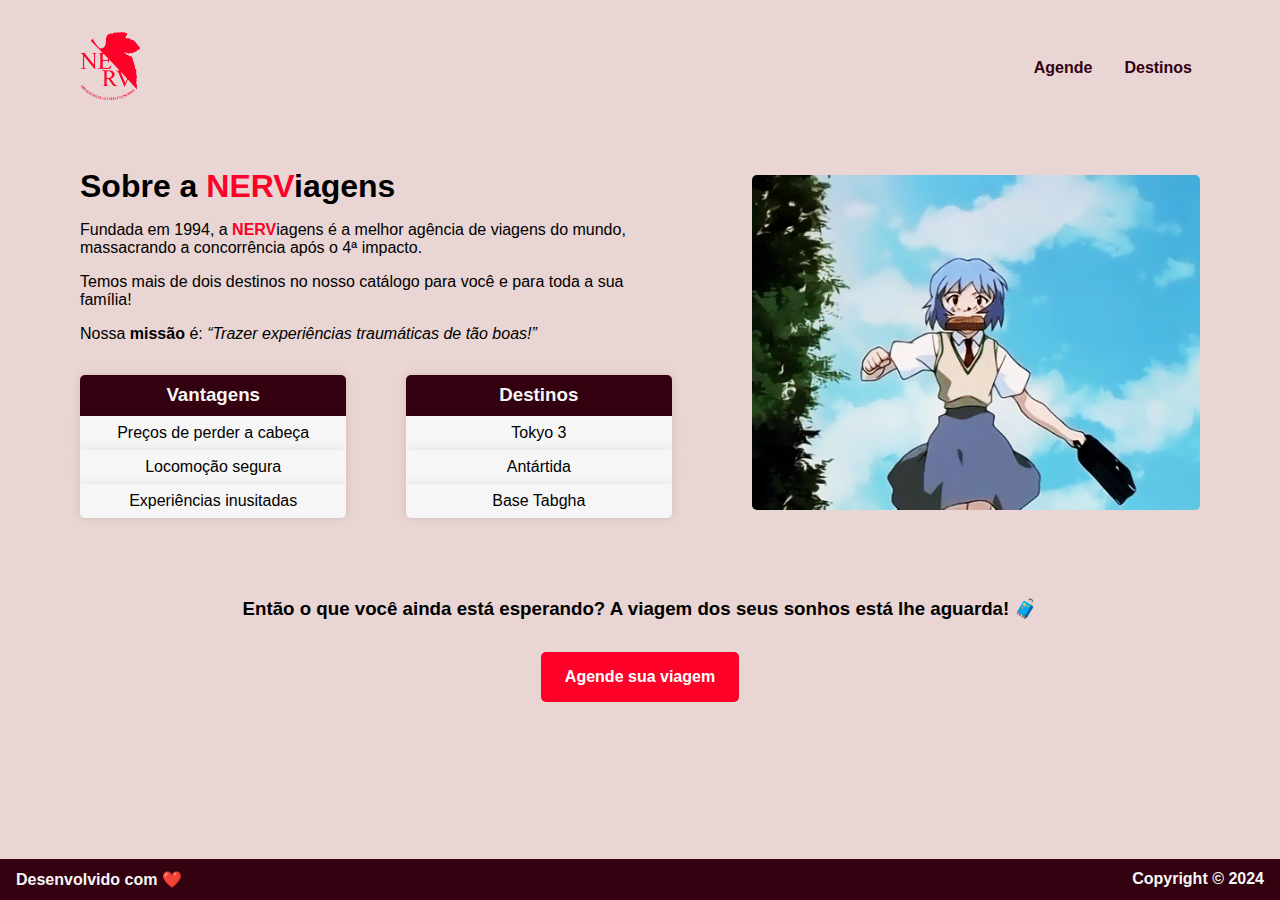
<file: index.html>
<!DOCTYPE html>
<html lang="pt_BR">
  <head>
    <meta charset="UTF-8" />
    <meta name="viewport" content="width=device-width, initial-scale=1.0" />
    <link rel="icon" type="image/icon type" href="../assets/nervlogo.png" />
    <title>NERViagens</title>
    <link rel="stylesheet" href="../styles/style.css" />
  </head>

  <body>
    <header class="cabecalho">
      <a href="index.html">
        <img
          class="cabecalho-logo"
          src="../assets/nervlogo.png"
          alt="Logo da NERV"
        />
      </a>

      <nav class="cabecalho-menu">
        <a class="cabecalho-menu-botao" href="agendamento.html"> Agende </a>
        <a class="cabecalho-menu-botao" href="destinos.html"> Destinos </a>
      </nav>
    </header>

    <main class="principal">
      <section class="principal-sobre">
        <div class="principal-sobre-informacoes">
          <div class="principal-sobre-informacoes-apresentacao">
            <h1>Sobre a <span>NERV</span>iagens</h1>
            <p>
              Fundada em 1994, a <strong><span>NERV</span></strong
              >iagens é a melhor agência de viagens do mundo, massacrando a
              concorrência após o 4ª impacto. <br />
            </p>
            <p>
              Temos mais de dois destinos no nosso catálogo para você e para
              toda a sua família!
            </p>
            <p>
              Nossa <strong>missão</strong> é:
              <em>“Trazer experiências traumáticas de tão boas!”</em>
            </p>
          </div>
          <div class="principal-sobre-informacoes-lista">
            <div class="principal-sobre-informacoes-lista-vantagem">
              <h3>Vantagens</h3>
              <p>Preços de perder a cabeça</p>
              <p>Locomoção segura</p>
              <p>Experiências inusitadas</p>
            </div>
            <div class="principal-sobre-informacoes-lista-destinos">
              <h3>Destinos</h3>
              <p>Tokyo 3</p>
              <p>Antártida</p>
              <p>Base Tabgha</p>
            </div>
          </div>
        </div>
        <img
          class="principal-sobre-gif"
          src="../assets/rei.gif"
          alt="Garota correndo com maleta na mão"
        />
      </section>

      <div class="principal-chamada">
        <h3>
          Então o que você ainda está esperando? A viagem dos seus sonhos está
          lhe aguarda! 🧳
        </h3>
        <a class="principal-chamada-agendar" href="agendamento.html">
          Agende sua viagem
        </a>
      </div>
    </main>

    <footer class="rodape">
      <p>Desenvolvido com ❤️</p>
      <p>Copyright &#169; 2024</p>
    </footer>
  </body>
</html>
</file>
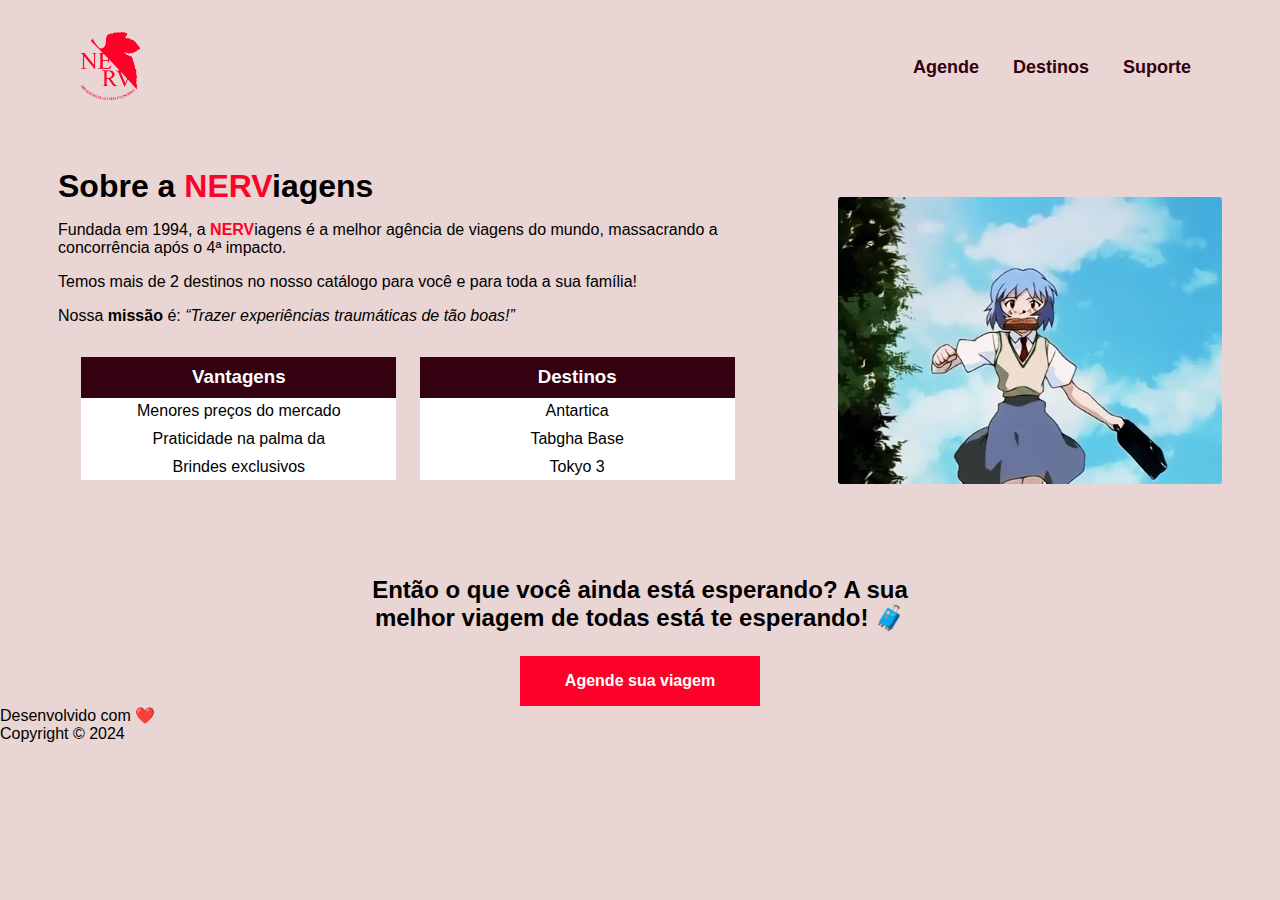
<file: app/index.html>
<!DOCTYPE html>
<html lang="pt_BR">

<head>
  <meta charset="UTF-8">
  <link rel="icon" type="image/icon type" href="../public/nervlogo.png" />
  <title>NERViagens</title>
  <link rel="stylesheet" href="../style/style.css" />
</head>

<body>
  <header>
    <div class="logo">
      <a href="index.html">
        <img src="../public/nervlogo.png" alt="Logo da NERV">
      </a>
    </div>

    <div class="navbar">
      <a class="navbar-buttons" href="agendamento.html">
        Agende
      </a>
      <a class="navbar-buttons" href="destinos.html">
        Destinos
      </a>
      <a class="navbar-buttons" href="suporte.html">
        Suporte
      </a>
    </div>
  </header>

  <main>
    <section class="sobre">
      <div class="informacoes">
        <div class="apresentacao">
          <h1>
            Sobre a <span>NERV</span>iagens
          </h1>
          <p>
            Fundada em 1994, a <strong><span>NERV</span></strong>iagens é a melhor agência de viagens do mundo,
            massacrando a concorrência após o 4ª impacto. <br>
          </p>
          <p>
            Temos mais de 2 destinos no nosso catálogo para você e para toda a sua família!
          </p>
          <p>
            Nossa <strong>missão</strong> é: <em>“Trazer experiências traumáticas de tão boas!”</em>
          </p>
        </div>
        <div class="lista">
          <div class="lista-vantagem">
            <h3>Vantagens</h3>
            <ul>
              <li>Menores preços do mercado</li>
              <li>Praticidade na palma da</li>
              <li>Brindes exclusivos</li>
            </ul>
          </div>
          <div class="lista-destinos">
            <h3>Destinos</h3>
            <ul>
              <li>Antartica</li>
              <li>Tabgha Base</li>
              <li>Tokyo 3</li>
            </ul>
          </div>
        </div>
      </div>
      <img class="gif" src="../public/rei.gif" alt="Garota correndo com maleta na mão">
    </section>

    <div class="motivacao">
      <h2>
        Então o que você ainda está esperando? A sua melhor viagem de todas está te esperando! 🧳
      </h2>
      <a class="agendamento" href="agendamento.html">
        Agende sua viagem
      </a>
    </div>
  </main>

  <footer>
    <p>Desenvolvido com ❤️</p>
    <p>Copyright &#169; 2024</p>
  </footer>
</body>

</html>
</file>
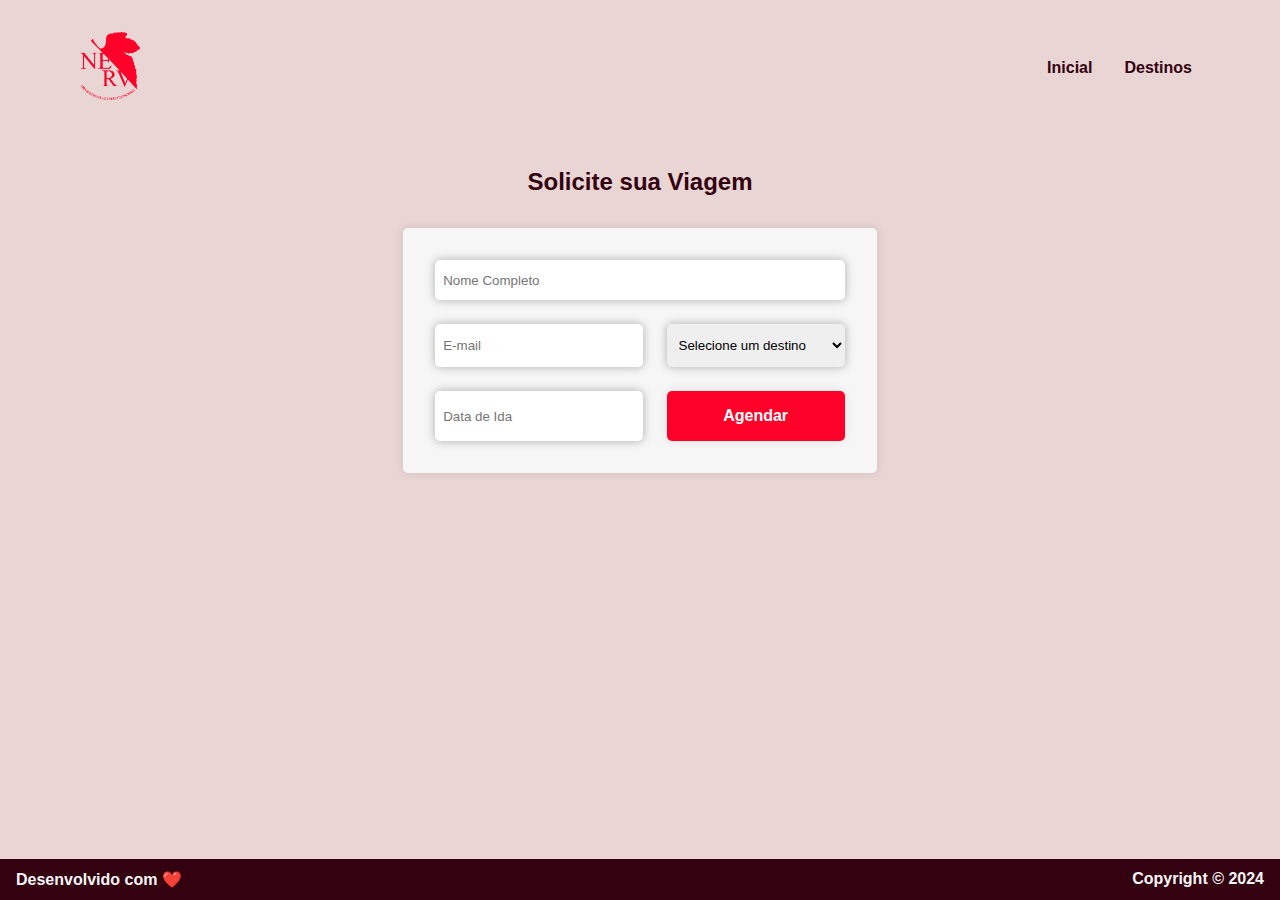
<file: agendamento.html>
<!DOCTYPE html>
<html lang="pt_BR">
  <head>
    <meta charset="UTF-8" />
    <meta name="viewport" content="width=device-width, initial-scale=1.0" />
    <link rel="icon" type="image/icon type" href="../assets/nervlogo.png" />
    <title>Agendamento</title>
    <link rel="stylesheet" href="../styles/style.css" />
  </head>

  <body>
    <header class="cabecalho">
      <a href="index.html">
        <img
          class="cabecalho-logo"
          src="../assets/nervlogo.png"
          alt="Logo da NERV"
        />
      </a>

      <nav class="cabecalho-menu">
        <a class="cabecalho-menu-botao" href="index.html"> Inicial </a>
        <a class="cabecalho-menu-botao" href="destinos.html"> Destinos </a>
      </nav>
    </header>

    <main class="form-container">
      <h1 class="form-container-title">Solicite sua Viagem</h1>
      <div class="form-modal">
        <form
          class="form"
          onsubmit="alert('Iremos enviar um e-mail com maiores detalhes!');"
        >
          <input
            class="form-item"
            type="text"
            id="nome"
            required
            placeholder="Nome Completo"
          />
          <input
            class="form-item"
            type="email"
            id="email"
            required
            placeholder="E-mail"
          />
          <select class="form-item" id="destino" required>
            <option value="" disabled selected>Selecione um destino</option>
            <option value="tokyo3">Tokyo-3</option>
            <option value="antartida">Antártida</option>
            <option value="tabgha">Base Tabgha</option>
          </select>
          <input
            type="text"
            class="form-item"
            id="data"
            onfocus="(this.type='date')"
            required
            placeholder="Data de Ida"
          />
          <input class="form-btn" type="submit" value="Agendar" />
        </form>
      </div>
    </main>

    <footer class="rodape">
      <p>Desenvolvido com ❤️</p>
      <p>Copyright &#169; 2024</p>
    </footer>
  </body>
</html>
</file>
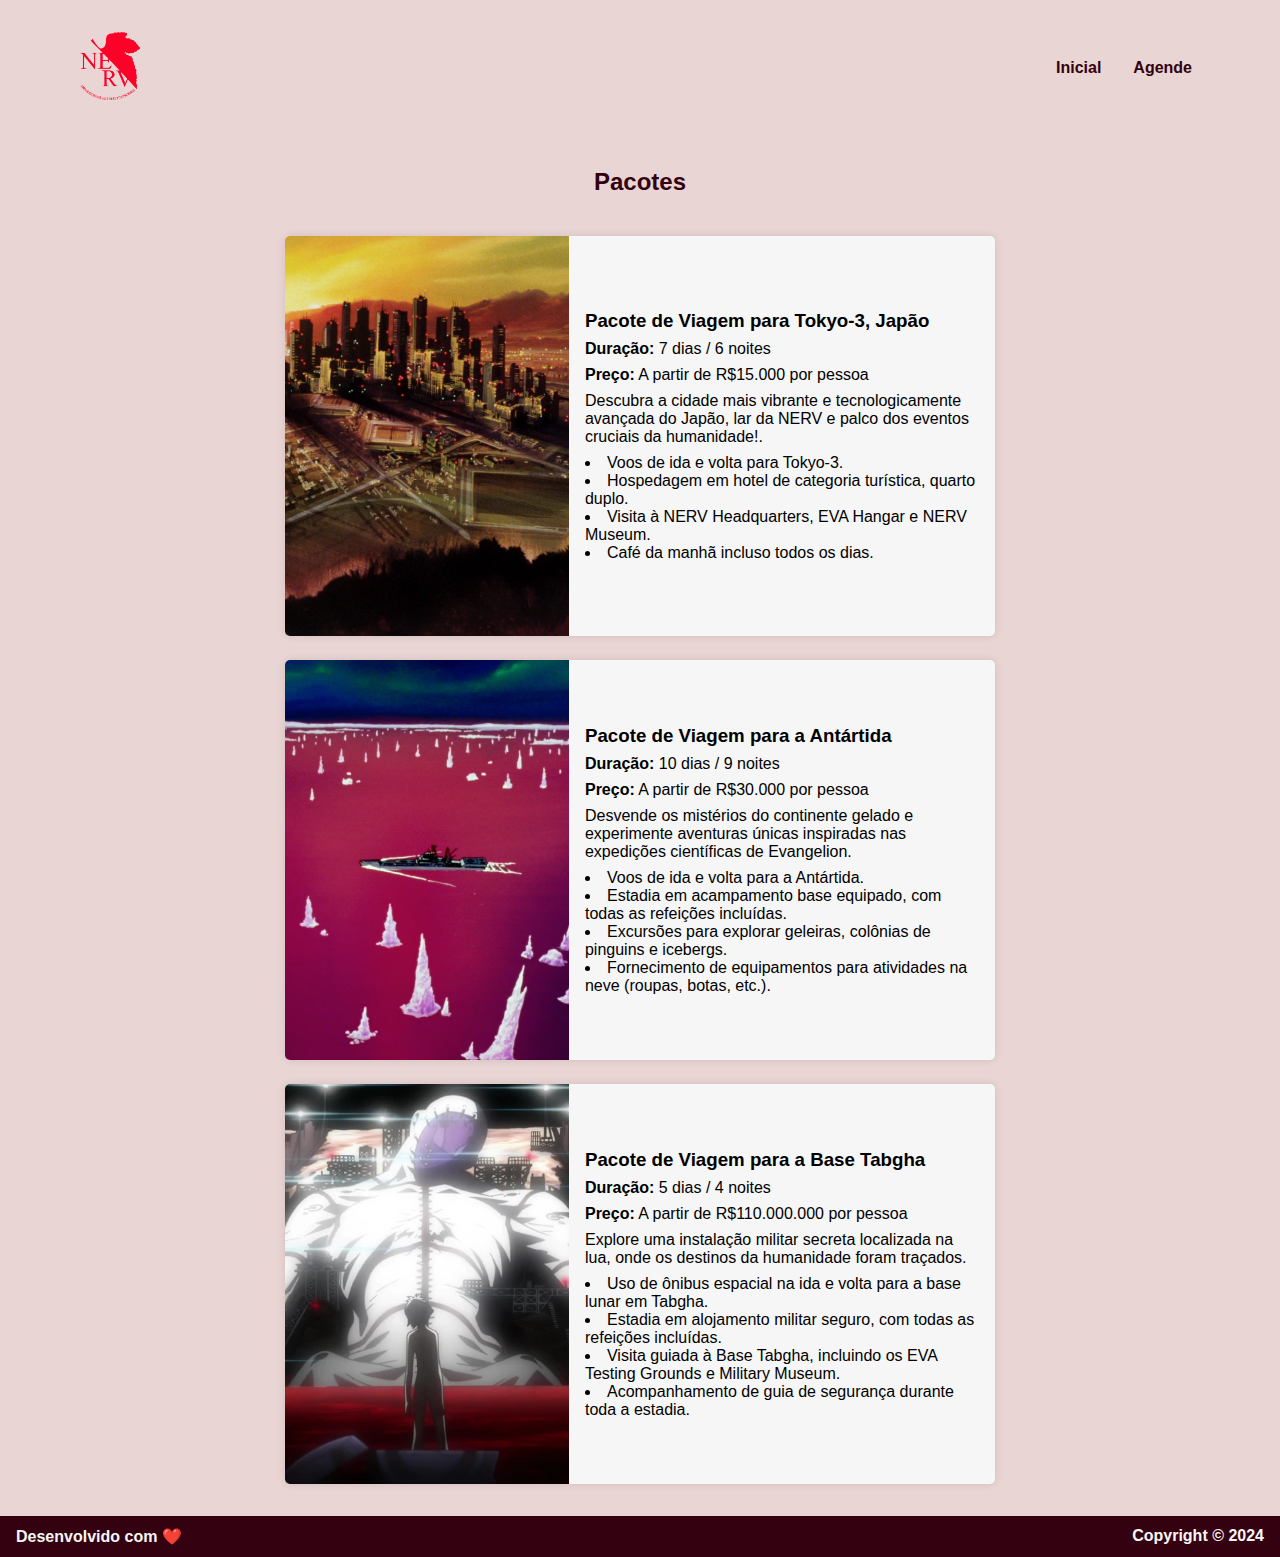
<file: destinos.html>
<!DOCTYPE html>
<html lang="pt_BR">
  <head>
    <meta charset="UTF-8" />
    <meta name="viewport" content="width=device-width, initial-scale=1.0" />
    <link rel="icon" type="image/icon type" href="../assets/nervlogo.png" />
    <title>Destinos</title>
    <link rel="stylesheet" href="../styles/style.css" />
  </head>

  <body>
    <header class="cabecalho">
      <a href="index.html">
        <img
          class="cabecalho-logo"
          src="../assets/nervlogo.png"
          alt="Logo da NERV"
        />
      </a>

      <nav class="cabecalho-menu">
        <a class="cabecalho-menu-botao" href="index.html"> Inicial </a>
        <a class="cabecalho-menu-botao" href="agendamento.html"> Agende </a>
      </nav>
    </header>

    <main class="card-container">
      <h1 class="card-title">Pacotes</h1>
      <div class="card">
        <div
          class="card-img"
          style="background-image: url('./assets/tokyo3.jpeg')"
        ></div>
        <div class="card-info">
          <h3>Pacote de Viagem para Tokyo-3, Japão</h3>
          <p><strong>Duração:</strong> 7 dias / 6 noites</p>
          <p><strong>Preço:</strong> A partir de R$15.000 por pessoa</p>
          <p>
            Descubra a cidade mais vibrante e tecnologicamente avançada do
            Japão, lar da NERV e palco dos eventos cruciais da humanidade!.
          </p>
          <ul>
            <li>Voos de ida e volta para Tokyo-3.</li>
            <li>Hospedagem em hotel de categoria turística, quarto duplo.</li>
            <li>Visita à NERV Headquarters, EVA Hangar e NERV Museum.</li>
            <li>Café da manhã incluso todos os dias.</li>
          </ul>
        </div>
      </div>
      <div class="card">
        <div
          class="card-img"
          style="background-image: url('./assets/antartida.jpg')"
        ></div>
        <div class="card-info">
          <h3>Pacote de Viagem para a Antártida</h3>
          <p><strong>Duração:</strong> 10 dias / 9 noites</p>
          <p><strong>Preço:</strong> A partir de R$30.000 por pessoa</p>
          <p>
            Desvende os mistérios do continente gelado e experimente aventuras
            únicas inspiradas nas expedições científicas de Evangelion.
          </p>
          <ul>
            <li>Voos de ida e volta para a Antártida.</li>
            <li>
              Estadia em acampamento base equipado, com todas as refeições
              incluídas.
            </li>
            <li>
              Excursões para explorar geleiras, colônias de pinguins e icebergs.
            </li>
            <li>
              Fornecimento de equipamentos para atividades na neve (roupas,
              botas, etc.).
            </li>
          </ul>
        </div>
      </div>
      <div class="card">
        <div
          class="card-img"
          style="background-image: url('./assets/tabgha.jpeg')"
        ></div>
        <div class="card-info">
          <h3>Pacote de Viagem para a Base Tabgha</h3>
          <p><strong>Duração:</strong> 5 dias / 4 noites</p>
          <p><strong>Preço:</strong> A partir de R$110.000.000 por pessoa</p>
          <p>
            Explore uma instalação militar secreta localizada na lua, onde os
            destinos da humanidade foram traçados.
          </p>
          <ul>
            <li>
              Uso de ônibus espacial na ida e volta para a base lunar em Tabgha.
            </li>
            <li>
              Estadia em alojamento militar seguro, com todas as refeições
              incluídas.
            </li>
            <li>
              Visita guiada à Base Tabgha, incluindo os EVA Testing Grounds e
              Military Museum.
            </li>
            <li>Acompanhamento de guia de segurança durante toda a estadia.</li>
          </ul>
        </div>
      </div>
    </main>

    <footer class="rodape">
      <p>Desenvolvido com ❤️</p>
      <p>Copyright &#169; 2024</p>
    </footer>
  </body>
</html>
</file>
<file: styles/style.css>
/* Configs */

:root {
  --cor-primaria: #e9d5d3;
  --cor-secundária: #330110;
  --cor-terciaria: #fd0128;
  --cor-quaternaria: #f6f6f6;
  --cor-quinaria: #000000;

  --fonte-principal: "Inter", sans-serif;
}

::selection {
  color: var(--cor-quaternaria);
  background-color: var(--cor-quinaria);
}

/* Reset CSS */

* {
  text-decoration: none;
  margin: 0;
  padding: 0;
  box-sizing: border-box;
  font-family: var(--fonte-principal);
  transition: linear 0.1s;
}

html {
  height: 100%;
}

body {
  background-color: var(--cor-primaria);
  display: flex;
  flex-direction: column;
  min-height: 100%;
}

/* Header */

.cabecalho {
  display: flex;
  justify-content: space-between;
  align-items: center;
  padding: 2em 5em;
  background-color: var(--cor-primaria);
}

.cabecalho-logo {
  width: 3.75rem;
  cursor: pointer;
}

.cabecalho-menu {
  display: flex;
  gap: 1rem;
}

.cabecalho-menu-botao {
  color: var(--cor-secundária);
  cursor: pointer;
  font-size: 1rem;
  font-weight: 700;
  padding: 0.5em;
}

.cabecalho-menu-botao:hover {
  box-shadow: 0 -0.15em var(--cor-secundária) inset;
  color: black;
}

/* Main */

.principal {
  display: flex;
  align-items: center;
  flex-direction: column;
  padding: 2rem 5rem;
  flex-grow: 1;
  gap: 5rem;
}

.principal-sobre {
  display: flex;
  align-items: center;
  gap: 5rem;
}

.principal-sobre-informacoes {
  display: flex;
  flex-direction: column;
  gap: 2rem;
}

.principal-sobre-informacoes-apresentacao {
  display: flex;
  flex-direction: column;
  gap: 1rem;
  font-weight: 500;
}

span {
  color: var(--cor-terciaria);
  font-weight: 700;
}

.principal-sobre-informacoes-lista {
  display: flex;
  justify-content: space-between;
}

.principal-sobre-informacoes-lista-vantagem,
.principal-sobre-informacoes-lista-destinos {
  width: 45%;
}

.principal-sobre-informacoes-lista-vantagem h3,
.principal-sobre-informacoes-lista-destinos h3 {
  text-align: center;
  padding: 0.5em 0;
  color: var(--cor-quaternaria);
  border-radius: 5px 5px 0 0;
  background-color: var(--cor-secundária);
  box-shadow: 0 0 10px 0 rgba(0, 0, 0, 0.1);
}

.principal-sobre-informacoes-lista-vantagem p,
.principal-sobre-informacoes-lista-destinos p {
  text-align: center;
  padding: 0.5em 1.5em;
  background-color: var(--cor-quaternaria);
  font-weight: 500;
  box-shadow: 0 0 10px 0 rgba(0, 0, 0, 0.1);
}

.principal-sobre-informacoes-lista-vantagem p:nth-child(4),
.principal-sobre-informacoes-lista-destinos p:nth-child(4) {
  border-radius: 0 0 5px 5px;
}

.principal-sobre-gif {
  width: 40%;
  border-radius: 5px;
}

.principal-chamada {
  display: flex;
  flex-direction: column;
  justify-content: center;
  align-items: center;
  text-align: center;
  gap: 2em;
}

.principal-chamada-agendar {
  padding: 1em 1.5em;
  background-color: var(--cor-terciaria);
  font-weight: 700;
  color: white;
  font-size: 1rem;
  cursor: pointer;
  border-radius: 5px;
}

.principal-chamada-agendar:hover {
  background-color: #a70019;
}

/* Footer */

.rodape {
  display: flex;
  justify-content: space-between;
  flex-shrink: 0;
  width: 100%;
  padding: 0.7em 1em;
  font-weight: bold;
  font-size: 1rem;
  background-color: var(--cor-secundária);
  color: var(--cor-quaternaria);
}

/* Destinos */

.card-container {
  display: flex;
  align-items: center;
  flex-direction: column;
  flex-grow: 1;
  gap: 1.5rem;
  padding: 2rem 3rem;
}

.card-title {
  padding: 0 0 1rem;
  color: var(--cor-secundária);
  font-size: 1.5rem;
}

.card {
  display: flex;
  font-weight: 500;
  width: 60%;
  background-color: var(--cor-quaternaria);
  border-radius: 5px;
  border-radius: 5px;
  box-shadow: 0 0 10px 0 rgba(0, 0, 0, 0.1);
}

.card-img {
  background-image: url("../assets/antartida.jpg");
  background-size: cover;
  background-position: center;
  height: 400px;
  width: 40%;
  border-radius: 5px 0 0 5px;
}

.card-info {
  display: flex;
  flex-direction: column;
  justify-content: center;
  gap: 0.5rem;
  padding: 1em;
  width: 60%;
}

.card-info ul {
  list-style: inside;
}

/* Agendamento */

.form-container {
  display: flex;
  align-items: center;
  flex-direction: column;
  flex-grow: 1;
  width: 100%;
  gap: 2rem;
  padding: 2rem 3rem;
}

.form-container-title {
  font-size: 1.5rem;
  color: var(--cor-secundária);
}

.form-modal {
  display: flex;
  flex-direction: column;
  gap: 0.5rem;
  width: 40%;
  padding: 2rem;
  background-color: var(--cor-quaternaria);
  border-radius: 5px;
  box-shadow: 0 0 10px 0 rgba(0, 0, 0, 0.1);
}

.form {
  display: inline-grid;
  gap: 1.5rem;
  grid-template-columns: auto auto;
}

.form-item {
  padding: 0.8rem 0.5rem;
  min-width: 50%;
  border: none;
  border-radius: 5px;
  box-shadow: 0 0 10px 0 rgba(0, 0, 0, 0.3);
}

.form-item:focus {
  outline: none;
  box-shadow: 0 0 10px 0 rgba(0, 0, 0, 0.6);
}

.form-btn {
  padding: 1em 0;
  background-color: var(--cor-terciaria);
  font-weight: 700;
  color: white;
  font-size: 1rem;
  cursor: pointer;
  border-radius: 5px;
  border: none;
  box-shadow: 0 0 10px 0 rgba(0, 0, 0, 0.1);
  min-width: 50%;
}

.form-btn:hover {
  background-color: #a70019;
}

#nome {
  grid-column: 1 / 3;
}

/* Responsividade */

@media (max-width: 1230px) {
  .principal-sobre {
    flex-direction: column;
    gap: 2rem;
  }

  .principal-sobre-gif {
    width: 50%;
    min-width: 50%;
  }

  .principal-sobre-informacoes-lista-vantagem,
  .principal-sobre-informacoes-lista-destinos {
    width: 47%;
  }

  .principal {
    gap: 4rem;
    padding: 1rem 3rem 3rem;
  }

  .cabecalho-menu-botao {
    color: var(--cor-quaternaria);
    border-radius: 3px;
    padding: 1rem 1.5rem;
    background-color: #330110;
  }

  .card {
    width: 100%;
  }

  .form-modal {
    width: 70%;
  }
}

@media (max-width: 700px) {
  .principal-sobre-informacoes-lista {
    flex-direction: column;
    gap: 2rem;
    align-items: center;
  }

  .principal-sobre-informacoes-lista-vantagem,
  .principal-sobre-informacoes-lista-destinos {
    width: 100%;
  }

  .principal-sobre-gif {
    width: 100%;
  }

  .card {
    flex-direction: column;
  }

  .card-img {
    width: 100%;
    height: 200px;
    border-radius: 5px 5px 0 0;
    background-position: top;
  }

  .card-info {
    width: 100%;
    border-radius: 0 0 5px 5px;
  }

  .form {
    grid-template-columns: auto;
  }

  .form-modal {
    width: 100%;
  }

  #nome {
    grid-column: 1 / 1;
  }
}

@media (max-width: 500px) {
  .cabecalho-logo {
    display: none;
  }

  .cabecalho-menu {
    gap: 2rem;
  }

  .cabecalho {
    justify-content: center;
    padding: 3rem 5rem 2rem 5rem;
  }
}
</file>
<file: style/style.css>
/* Reset CSS */

* {
  margin: 0;
  padding: 0;
  text-decoration: none;
  list-style-type: none;
  box-sizing: border-box;
  font-family: "Inter", sans-serif;
}

/* Outras configs */

::selection {
  color: white;
  background-color: black;
}

/* Header */

header {
  display: flex;
  justify-content: space-between;
  align-items: center;
  padding: 2em 5em;
  background-color: #e9d5d3;
}

.logo img {
  width: 60px;
  cursor: pointer;
}


.navbar {
  display: flex;
  gap: 1em;
}

.navbar-buttons {
  color: #330110;
  transition: linear 0.1s;
  cursor: pointer;
  font-size: 18px;
  font-weight: 700;
  padding: 0.5em;
}

.navbar-buttons:hover {
  box-shadow: 0 -0.15em #330110 inset;
  color: black;
}

/* Main */

body {
  background-color: #e9d5d3;
}

main {
  display: flex;
  flex-direction: column;
  align-items: center;
}

.sobre {
  display: flex;
  justify-content: center;
  align-items: center;
  width: 100%;
  margin: 2em 0 0;
}

.informacoes {
  display: flex;
  flex-direction: column;
  width: 700px;
}

.apresentacao {
  display: flex;
  flex-direction: column;
  gap: 1em;
  font-weight: 500;
}

span {
  color: #fd0128;
  font-style: bold;
}

.lista {
  margin: 2em 0;
  display: flex;
  justify-content: space-evenly;
}

.lista-vantagem,
.lista-destinos {
  width: 45%;
}

.lista-vantagem h3,
.lista-destinos h3 {
  text-align: center;
  padding: 0.5em;
  color: white;
  background-color: #330110;
}

.lista-vantagem li,
.lista-destinos li {
  text-align: center;
  padding: 0.3em;
  background-color: white;
  font-weight: 500;
}

.gif {
  width: 30%;
  height: 30%;
  border-radius: 3px;
  margin-left: 5em;
}

.motivacao {
  margin-top: 4em;
  width: 600px;
  display: flex;
  flex-direction: column;
  justify-content: center;
}

.motivacao h2 {
  text-align: center;
  margin-bottom: 1em;
}

.agendamento {
  padding: 1em 0;
  border: none;
  background-color: #fd0128;
  font-weight: 700;
  color: white;
  font-size: 16px;
  width: 40%;
  align-self: center;
  transition: linear 0.1s;
  cursor: pointer;
  text-align: center;
}

.agendamento:hover {
  background-color: #a70019;
}

/* Footer */

.rodape {
  display: flex;
  justify-content: space-between;
  width: 100%;
  padding: 0.7em 2em;
  font-weight: bold;
  font-size: 1em;
  background-color: #330110;
  color: white;
  position: fixed;
  bottom: 0;
}
</file>
